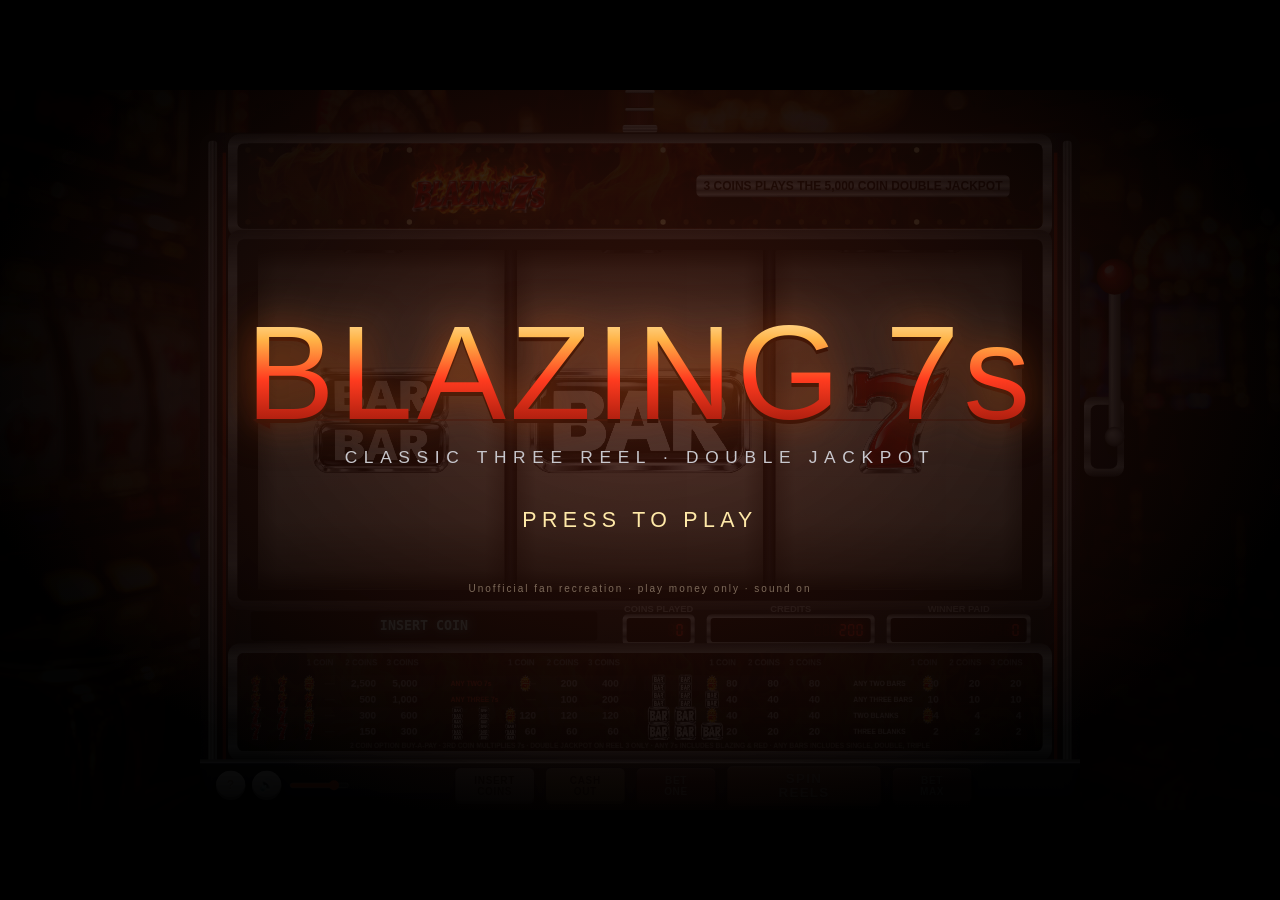
<file: index.html>
<!DOCTYPE html>
<html lang="en">
<head>
<meta charset="utf-8">
<title>Blazing 7s &mdash; Classic 3-Reel Slot</title>
<meta name="viewport" content="width=device-width, initial-scale=1">
<link rel="icon" href="data:,">
<link rel="stylesheet" href="css/style.css">
</head>
<body>
<div id="stage">
  <canvas id="game" width="1920" height="1080"></canvas>
  <button id="lever-hit" title="Pull the handle (L)" aria-label="Pull handle"></button>

  <div id="deck">
    <button id="btn-coins" class="key chrome" title="Insert coins (I)">INSERT<br>COINS</button>
    <button id="btn-cash" class="key yellow" title="Cash out (C)">CASH<br>OUT</button>
    <button id="btn-bet1" class="key red" title="Bet one coin (1)">BET<br>ONE</button>
    <button id="btn-spin" class="key spin" title="Spin reels (Space)">SPIN<br>REELS</button>
    <button id="btn-max" class="key red" title="Bet max and spin (3)">BET<br>MAX</button>
    <div class="side">
      <button id="btn-help" class="key small" title="Pays &amp; rules (H)">?</button>
      <button id="btn-sound" class="key small" title="Mute (M)">&#128266;</button>
      <input id="vol" type="range" min="0" max="1" step="0.01" title="Volume">
    </div>
  </div>

  <div id="help" class="hidden">
    <div class="panel">
      <h2>BLAZING 7s &mdash; PAYS &amp; RULES</h2>
      <div id="help-body"></div>
      <p class="keys">SPACE spin &middot; 1 bet one &middot; 3 bet max &middot; L pull handle &middot; C cash out &middot; I insert coins &middot; H help &middot; M mute</p>
      <button id="help-close" class="key yellow wide">CLOSE</button>
    </div>
  </div>

  <div id="splash">
    <div class="inner">
      <div class="title">BLAZING 7s</div>
      <div class="sub">CLASSIC THREE REEL &middot; DOUBLE JACKPOT</div>
      <div id="splash-text">LOADING&hellip;</div>
      <div class="bar"><div id="splash-bar"></div></div>
      <div class="note">Unofficial fan recreation &middot; play money only &middot; sound on</div>
    </div>
  </div>
</div>

<script src="js/config.js"></script>
<script src="js/audio.js"></script>
<script src="js/reel.js"></script>
<script src="js/assets.js"></script>
<script src="js/fx.js"></script>
<script src="js/renderer.js"></script>
<script src="js/game.js"></script>
<script src="js/ui.js"></script>
<script src="js/main.js"></script>
</body>
</html>
</file>
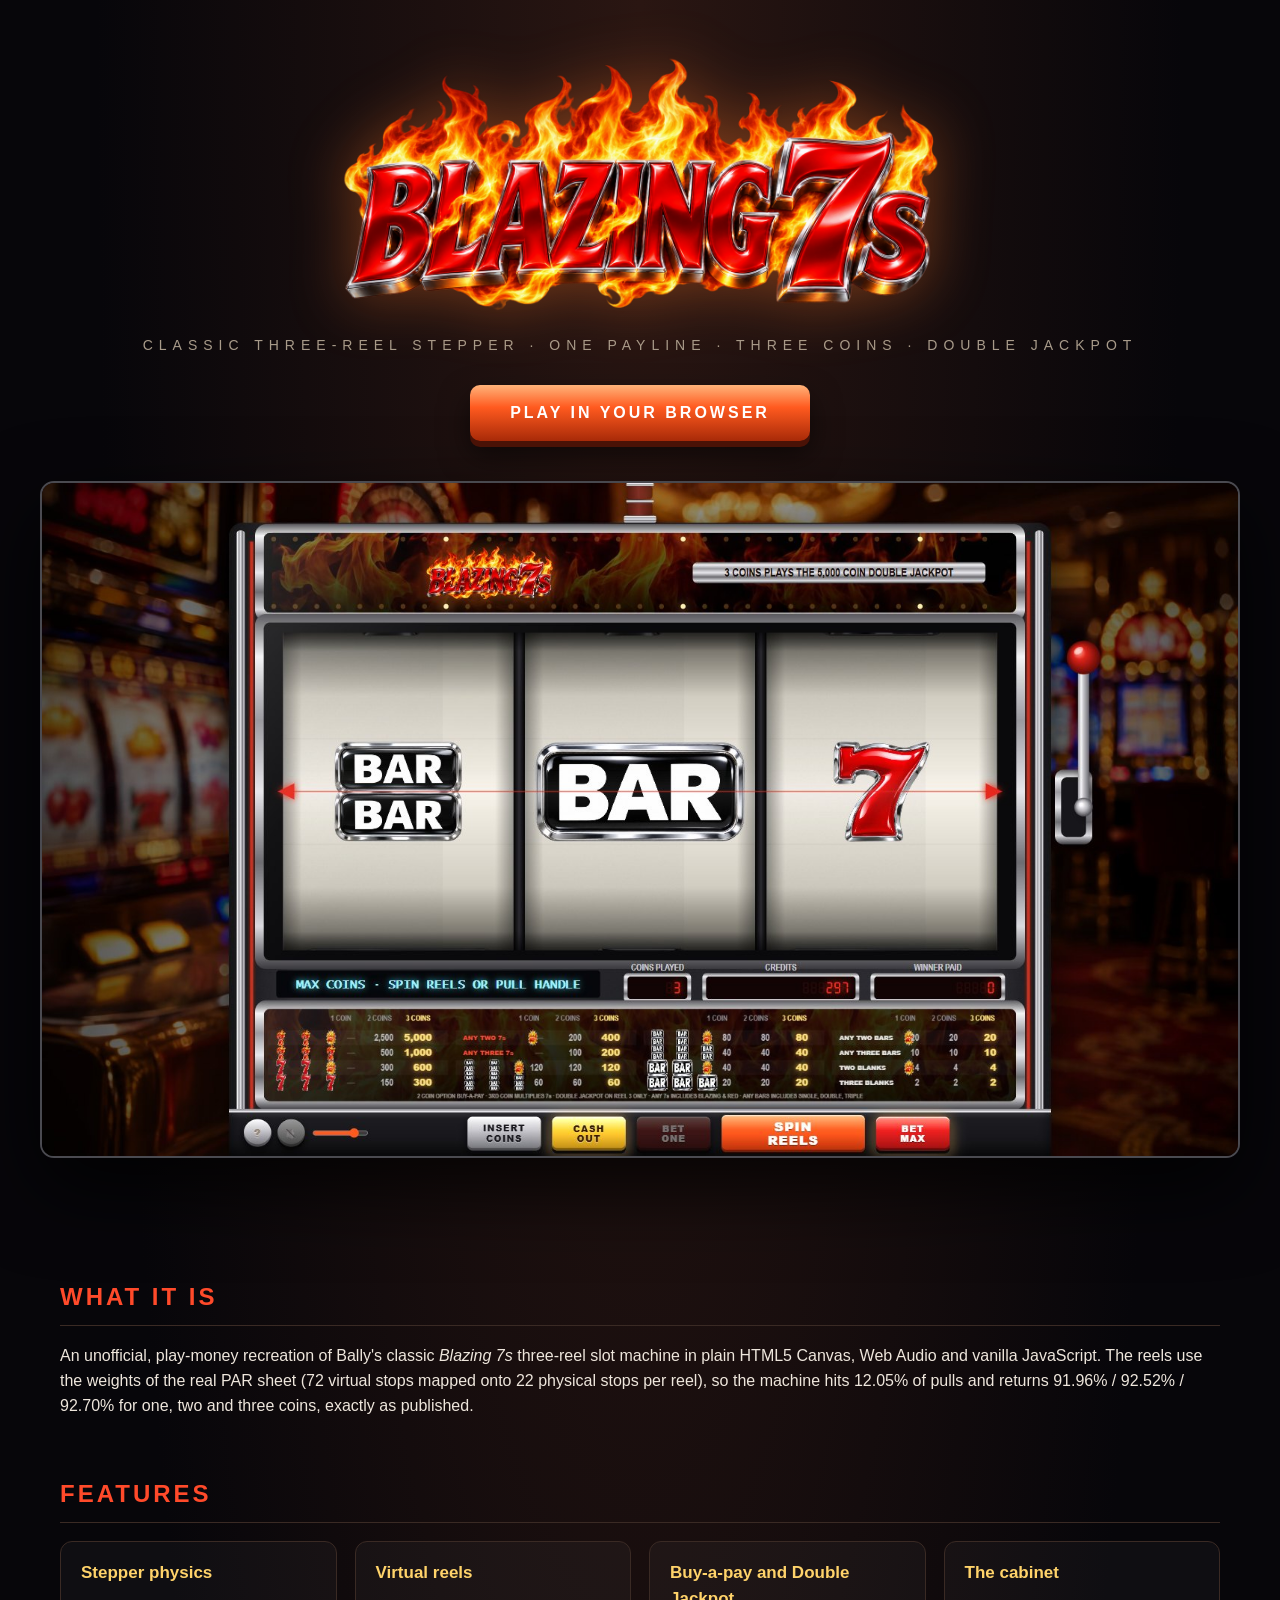
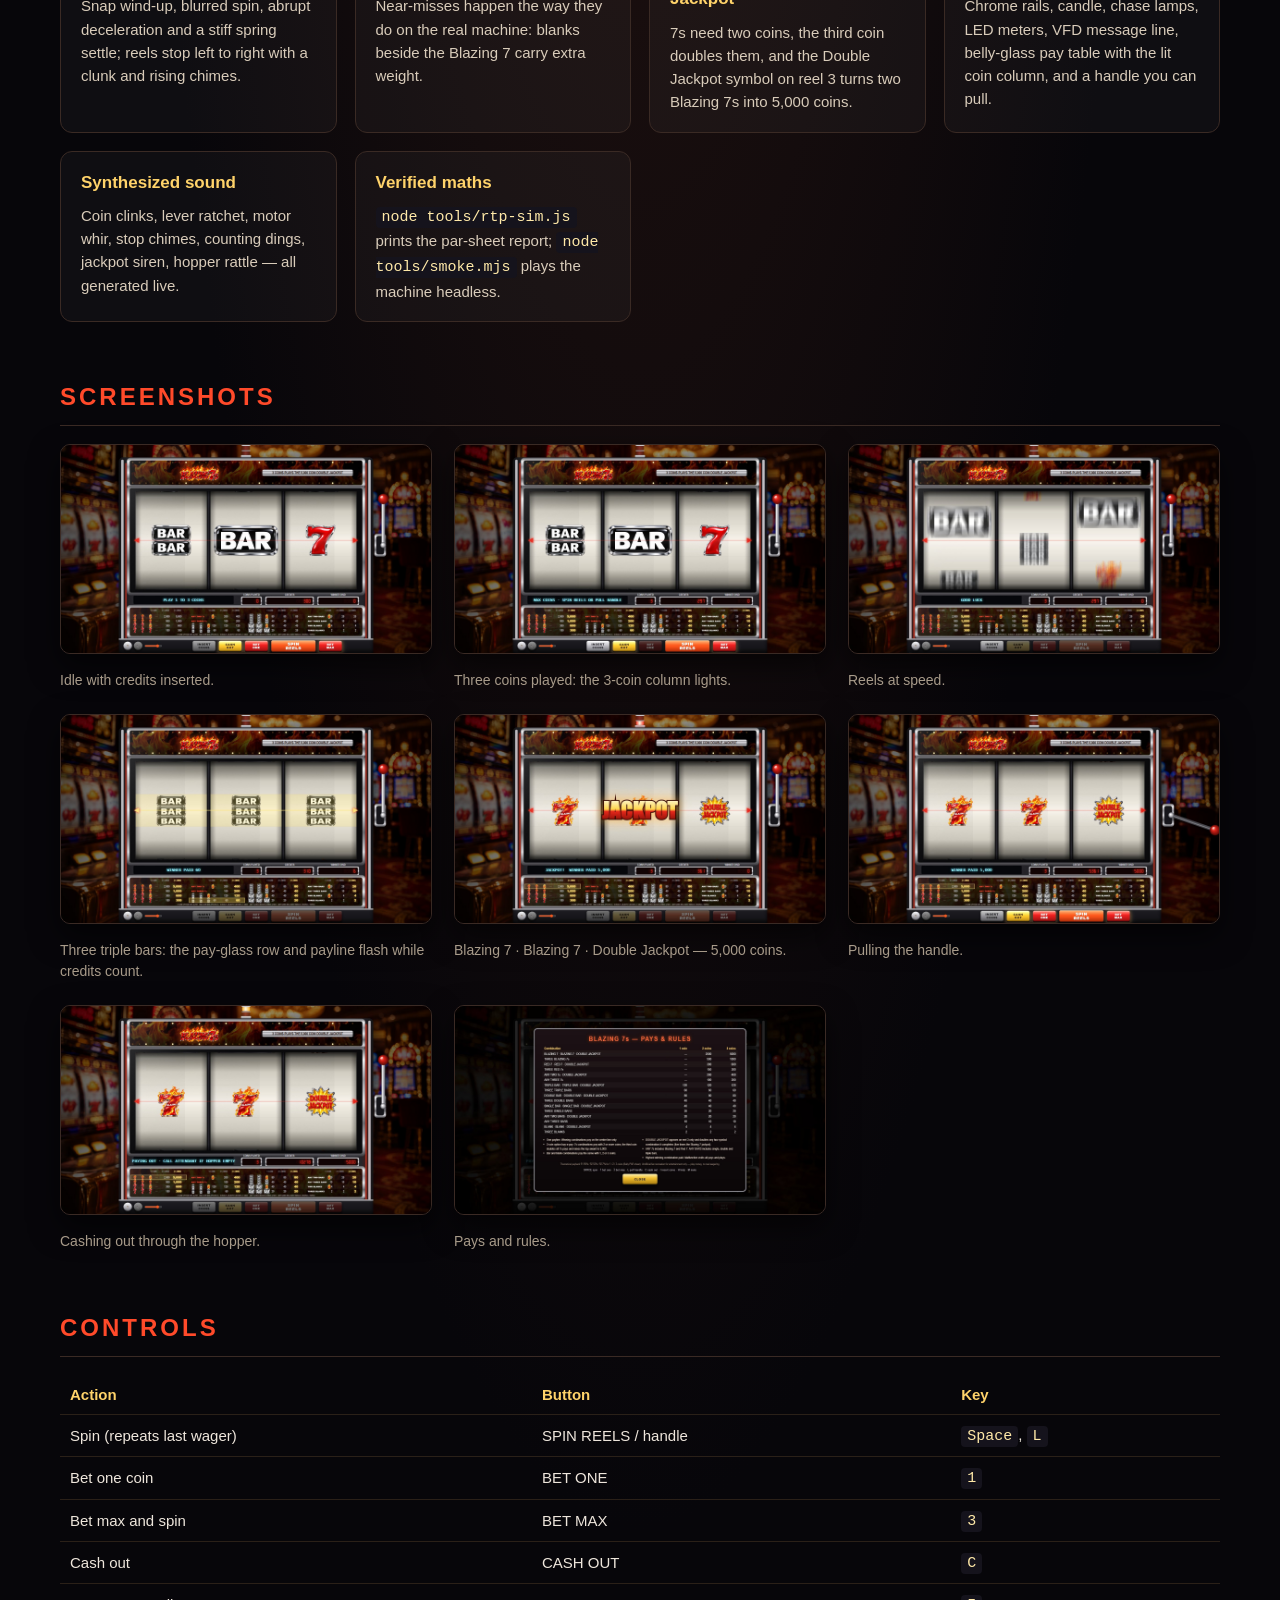
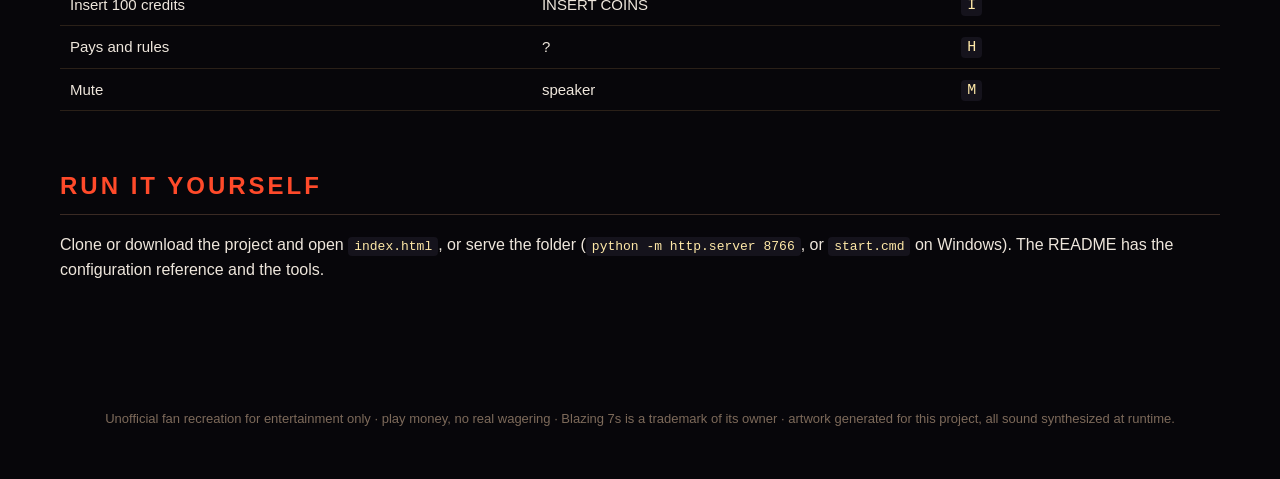
<file: docs/index.html>
<!DOCTYPE html>
<html lang="en">
<head>
<meta charset="utf-8">
<title>Blazing 7s &mdash; classic three-reel slot recreation</title>
<meta name="viewport" content="width=device-width, initial-scale=1">
<meta name="description" content="A photorealistic web recreation of the classic Blazing 7s three-reel stepper: PAR-sheet accurate reels, real physics, synthesized sound.">
<meta property="og:title" content="Blazing 7s — classic three-reel slot recreation">
<meta property="og:image" content="screenshots/hero.jpg">
<link rel="icon" href="data:,">
<style>
  :root { --red: #ff4a2a; --amber: #ffd36a; --ink: #0a0a10; --paper: #eee6dc; --muted: #a89b8a; }
  * { box-sizing: border-box; }
  body { margin: 0; background: radial-gradient(ellipse at 50% 0%, #2a1612 0%, #07060a 60%); color: var(--paper); font-family: "Helvetica Neue", Arial, sans-serif; line-height: 1.55; }
  a { color: var(--amber); }
  header { text-align: center; padding: 56px 20px 24px; }
  header img.logo { width: min(600px, 90vw); filter: drop-shadow(0 0 30px rgba(255,120,40,.4)); }
  header p.tag { letter-spacing: 6px; color: var(--muted); margin: 14px 0 28px; font-size: 14px; text-transform: uppercase; }
  .cta { display: inline-block; padding: 16px 40px; border-radius: 10px; font-weight: 900; letter-spacing: 3px; color: #fff; text-decoration: none; background: linear-gradient(180deg, #ffb37a, #ff5a1f 40%, #a82a08); box-shadow: 0 6px 0 #4a1206, 0 14px 30px rgba(0,0,0,.6); }
  .cta:hover { filter: brightness(1.08); }
  .hero { display: block; width: min(1200px, 94vw); margin: 40px auto 0; border-radius: 14px; border: 2px solid #4a4a50; box-shadow: 0 30px 80px rgba(0,0,0,.8); }
  main { max-width: 1200px; margin: 0 auto; padding: 40px 20px 80px; }
  h2 { color: var(--red); letter-spacing: 3px; font-size: 24px; margin: 56px 0 18px; border-bottom: 1px solid #3a2a24; padding-bottom: 10px; text-transform: uppercase; }
  .grid { display: grid; grid-template-columns: repeat(auto-fit, minmax(260px, 1fr)); gap: 18px; }
  .card { background: rgba(255,255,255,.03); border: 1px solid #3a2a24; border-radius: 12px; padding: 18px 20px; }
  .card h3 { margin: 0 0 8px; color: var(--amber); font-size: 17px; }
  .card p { margin: 0; color: #d9ccba; font-size: 15px; }
  .shots { display: grid; grid-template-columns: repeat(auto-fit, minmax(340px, 1fr)); gap: 22px; }
  figure { margin: 0; } figure img { width: 100%; border-radius: 10px; border: 1px solid #3a2a24; box-shadow: 0 12px 30px rgba(0,0,0,.6); }
  figcaption { font-size: 14px; color: var(--muted); margin-top: 8px; }
  table { border-collapse: collapse; width: 100%; font-size: 15px; } td, th { border-bottom: 1px solid #2a2018; padding: 8px 10px; text-align: left; } th { color: var(--amber); }
  code { background: #15131c; padding: 2px 6px; border-radius: 4px; color: #ffe9a8; }
  footer { text-align: center; color: #7d6a5a; font-size: 13px; padding: 30px 20px 60px; }
</style>
</head>
<body>
<header>
  <img class="logo" src="../assets/logo.png" alt="Blazing 7s">
  <p class="tag">Classic three-reel stepper &middot; one payline &middot; three coins &middot; Double Jackpot</p>
  <a class="cta" href="../index.html">PLAY IN YOUR BROWSER</a>
  <img class="hero" src="screenshots/hero.jpg" alt="The Blazing 7s cabinet">
</header>
<main>
  <h2>What it is</h2>
  <p>An unofficial, play-money recreation of Bally's classic <em>Blazing 7s</em> three-reel slot machine in plain HTML5 Canvas,
    Web Audio and vanilla JavaScript. The reels use the weights of the real PAR sheet (72 virtual stops mapped onto 22 physical
    stops per reel), so the machine hits 12.05% of pulls and returns 91.96% / 92.52% / 92.70% for one, two and three coins, exactly
    as published.</p>
  <h2>Features</h2>
  <div class="grid">
    <div class="card"><h3>Stepper physics</h3><p>Snap wind-up, blurred spin, abrupt deceleration and a stiff spring settle; reels stop left to right with a clunk and rising chimes.</p></div>
    <div class="card"><h3>Virtual reels</h3><p>Near-misses happen the way they do on the real machine: blanks beside the Blazing 7 carry extra weight.</p></div>
    <div class="card"><h3>Buy-a-pay and Double Jackpot</h3><p>7s need two coins, the third coin doubles them, and the Double Jackpot symbol on reel 3 turns two Blazing 7s into 5,000 coins.</p></div>
    <div class="card"><h3>The cabinet</h3><p>Chrome rails, candle, chase lamps, LED meters, VFD message line, belly-glass pay table with the lit coin column, and a handle you can pull.</p></div>
    <div class="card"><h3>Synthesized sound</h3><p>Coin clinks, lever ratchet, motor whir, stop chimes, counting dings, jackpot siren, hopper rattle &mdash; all generated live.</p></div>
    <div class="card"><h3>Verified maths</h3><p><code>node tools/rtp-sim.js</code> prints the par-sheet report; <code>node tools/smoke.mjs</code> plays the machine headless.</p></div>
  </div>
  <h2>Screenshots</h2>
  <div class="shots">
    <figure><img src="screenshots/base.jpg" alt="Idle machine"><figcaption>Idle with credits inserted.</figcaption></figure>
    <figure><img src="screenshots/bet.jpg" alt="Three coins played"><figcaption>Three coins played: the 3-coin column lights.</figcaption></figure>
    <figure><img src="screenshots/spin.jpg" alt="Spinning"><figcaption>Reels at speed.</figcaption></figure>
    <figure><img src="screenshots/win.jpg" alt="Win"><figcaption>Three triple bars: the pay-glass row and payline flash while credits count.</figcaption></figure>
    <figure><img src="screenshots/jackpot.jpg" alt="Jackpot"><figcaption>Blazing 7 &middot; Blazing 7 &middot; Double Jackpot &mdash; 5,000 coins.</figcaption></figure>
    <figure><img src="screenshots/lever.jpg" alt="Lever pulled"><figcaption>Pulling the handle.</figcaption></figure>
    <figure><img src="screenshots/cashout.jpg" alt="Cash out"><figcaption>Cashing out through the hopper.</figcaption></figure>
    <figure><img src="screenshots/help.jpg" alt="Pays and rules"><figcaption>Pays and rules.</figcaption></figure>
  </div>
  <h2>Controls</h2>
  <table>
    <tr><th>Action</th><th>Button</th><th>Key</th></tr>
    <tr><td>Spin (repeats last wager)</td><td>SPIN REELS / handle</td><td><code>Space</code>, <code>L</code></td></tr>
    <tr><td>Bet one coin</td><td>BET ONE</td><td><code>1</code></td></tr>
    <tr><td>Bet max and spin</td><td>BET MAX</td><td><code>3</code></td></tr>
    <tr><td>Cash out</td><td>CASH OUT</td><td><code>C</code></td></tr>
    <tr><td>Insert 100 credits</td><td>INSERT COINS</td><td><code>I</code></td></tr>
    <tr><td>Pays and rules</td><td>?</td><td><code>H</code></td></tr>
    <tr><td>Mute</td><td>speaker</td><td><code>M</code></td></tr>
  </table>
  <h2>Run it yourself</h2>
  <p>Clone or download the project and open <code>index.html</code>, or serve the folder (<code>python -m http.server 8766</code>, or <code>start.cmd</code> on Windows). The README has the configuration reference and the tools.</p>
</main>
<footer>Unofficial fan recreation for entertainment only &middot; play money, no real wagering &middot; Blazing 7s is a trademark of its owner &middot; artwork generated for this project, all sound synthesized at runtime.</footer>
</body>
</html>
</file>
<file: css/style.css>
/* BLAZING 7s — button deck and overlays. The stage is a fixed 1920x1080 scene scaled to fit. */
:root { --font: "Arial Narrow", "Helvetica Neue", Arial, sans-serif; }
* { box-sizing: border-box; }
html, body { margin: 0; height: 100%; background: #000; overflow: hidden; font-family: var(--font); color: #eee; user-select: none; -webkit-user-select: none; }
#stage { position: fixed; left: 50%; top: 50%; width: 1920px; height: 1080px; transform: translate(-50%, -50%); transform-origin: center center; }
#game { position: absolute; left: 0; top: 0; display: block; }

#lever-hit { position: absolute; left: 1606px; top: 250px; width: 130px; height: 360px; background: transparent; border: 0; cursor: pointer; outline: none; }
#lever-hit.ready:hover { background: radial-gradient(ellipse at 50% 20%, rgba(255,255,255,.08), transparent 70%); }

/* ------------------------------------------------------------- button deck */
#deck { position: absolute; left: 300px; top: 1004px; width: 1320px; height: 76px;
  background: linear-gradient(180deg, #3a3a40 0%, #1c1c21 18%, #121216 100%);
  border-top: 3px solid #9a9aa0; box-shadow: inset 0 3px 0 #e8e8ec, inset 0 -8px 20px rgba(0,0,0,.7); display: flex; align-items: center; justify-content: center; gap: 18px; padding: 0 40px 0 260px; }
.key { font-family: var(--font); font-weight: 900; font-size: 15px; line-height: 1.05; letter-spacing: 1px; color: #2a1a06; border: 0; cursor: pointer; outline: none;
  width: 118px; height: 54px; border-radius: 8px; text-shadow: 0 1px 0 rgba(255,255,255,.35);
  box-shadow: inset 0 2px 0 rgba(255,255,255,.55), inset 0 -4px 0 rgba(0,0,0,.35), 0 5px 0 #0a0a0c, 0 8px 14px rgba(0,0,0,.7); transition: transform .05s, filter .15s; }
.key:active { transform: translateY(4px); box-shadow: inset 0 2px 0 rgba(255,255,255,.4), inset 0 -2px 0 rgba(0,0,0,.35), 0 1px 0 #0a0a0c, 0 3px 8px rgba(0,0,0,.7); }
.key:disabled { filter: brightness(.45) saturate(.5); cursor: default; transform: none; }
.key.red { background: linear-gradient(180deg, #ff8a7a, #d81e1e 40%, #8e0f0f); color: #fff; text-shadow: 0 1px 1px rgba(0,0,0,.5); }
.key.yellow { background: linear-gradient(180deg, #fff2b0, #f2c030 40%, #a87a10); }
.key.chrome { background: linear-gradient(180deg, #ffffff, #c9c9cf 40%, #6d6d74); color: #1a1a1e; }
.key.spin { width: 230px; height: 60px; font-size: 20px; letter-spacing: 2px; background: linear-gradient(180deg, #ffb37a, #ff5a1f 40%, #a82a08); color: #fff; text-shadow: 0 1px 1px rgba(0,0,0,.5); }
.key.lit { filter: brightness(1.12) drop-shadow(0 0 10px rgba(255,200,120,.65)); }
.key.spin.lit { animation: spinlit 1.4s ease-in-out infinite; }
@keyframes spinlit { 0%, 100% { filter: brightness(1.05); } 50% { filter: brightness(1.3) drop-shadow(0 0 16px rgba(255,140,60,.9)); } }
.key.small { width: 44px; height: 44px; border-radius: 50%; font-size: 18px; background: linear-gradient(180deg, #ffffff, #c9c9cf 40%, #6d6d74); }
#btn-sound.muted { filter: grayscale(.8) brightness(.6); }
.key.wide { width: 180px; }
.side { position: absolute; left: 24px; top: 14px; display: flex; align-items: center; gap: 10px; }
#vol { width: 90px; accent-color: #ff5a1f; cursor: pointer; }

/* ---------------------------------------------------------------- overlays */
#help { position: absolute; inset: 0; background: rgba(0,0,0,.8); display: flex; align-items: center; justify-content: center; z-index: 20; }
#help.hidden, #splash.hidden { display: none; }
#help .panel { width: 1100px; max-height: 1000px; overflow: auto; padding: 28px 40px 34px; border-radius: 16px; text-align: center;
  background: linear-gradient(180deg, #1c1114, #0a0608); border: 3px solid #c9c9cf; box-shadow: 0 0 0 2px #3a3a40, 0 0 60px rgba(0,0,0,.9); }
#help h2 { margin: 0 0 16px; font-size: 36px; letter-spacing: 4px; color: #ff6a3a; text-shadow: 0 0 18px rgba(255,90,30,.6); }
table.pays { width: 100%; border-collapse: collapse; font-size: 17px; }
table.pays th { color: #ffd36a; text-align: right; padding: 4px 10px; border-bottom: 1px solid #4a3a2a; }
table.pays th:first-child, table.pays td:first-child { text-align: left; }
table.pays td { padding: 3px 10px; text-align: right; border-bottom: 1px solid #2a2020; color: #eee; }
table.pays tr:nth-child(even) td { background: rgba(255,255,255,.03); }
.rules { text-align: left; font-size: 16px; line-height: 1.45; columns: 2; column-gap: 36px; margin: 16px 0 8px; padding-left: 22px; color: #e6d7c8; }
.small { font-size: 14px; color: #9b8a7c; }
.keys { font-size: 14px; color: #c9c9cf; letter-spacing: 1px; margin: 6px 0 14px; }

#splash { position: absolute; inset: 0; z-index: 30; display: flex; align-items: center; justify-content: center; cursor: pointer;
  background: radial-gradient(ellipse at 50% 40%, rgba(60,20,10,.85) 0%, rgba(0,0,0,.96) 75%); }
#splash .inner { text-align: center; }
#splash .title { font-family: Impact, "Arial Black", var(--font); font-size: 200px; letter-spacing: 6px; line-height: 1;
  background: linear-gradient(180deg, #fff1c0 0%, #ffb347 25%, #ff3b1f 55%, #8a1208 100%); -webkit-background-clip: text; background-clip: text; color: transparent;
  filter: drop-shadow(0 0 30px rgba(255,120,30,.55)) drop-shadow(0 6px 0 #2a0a04); }
#splash .sub { font-size: 26px; letter-spacing: 10px; color: #c9c9cf; margin: 10px 0 60px; }
#splash-text { font-size: 32px; letter-spacing: 8px; color: #ffe9a8; }
#splash.ready #splash-text { animation: blink 1.2s ease-in-out infinite; }
@keyframes blink { 0%, 100% { opacity: 1; } 50% { opacity: .3; } }
#splash .bar { width: 520px; height: 10px; margin: 26px auto 0; background: #1a1a22; border: 1px solid #4a4a50; border-radius: 6px; overflow: hidden; }
#splash-bar { height: 100%; width: 0; background: linear-gradient(90deg, #8a1208, #ff8a3a); transition: width .2s; }
#splash.ready .bar { opacity: 0; }
#splash .note { margin-top: 40px; font-size: 15px; letter-spacing: 3px; color: #7d6a5a; }
</file>
